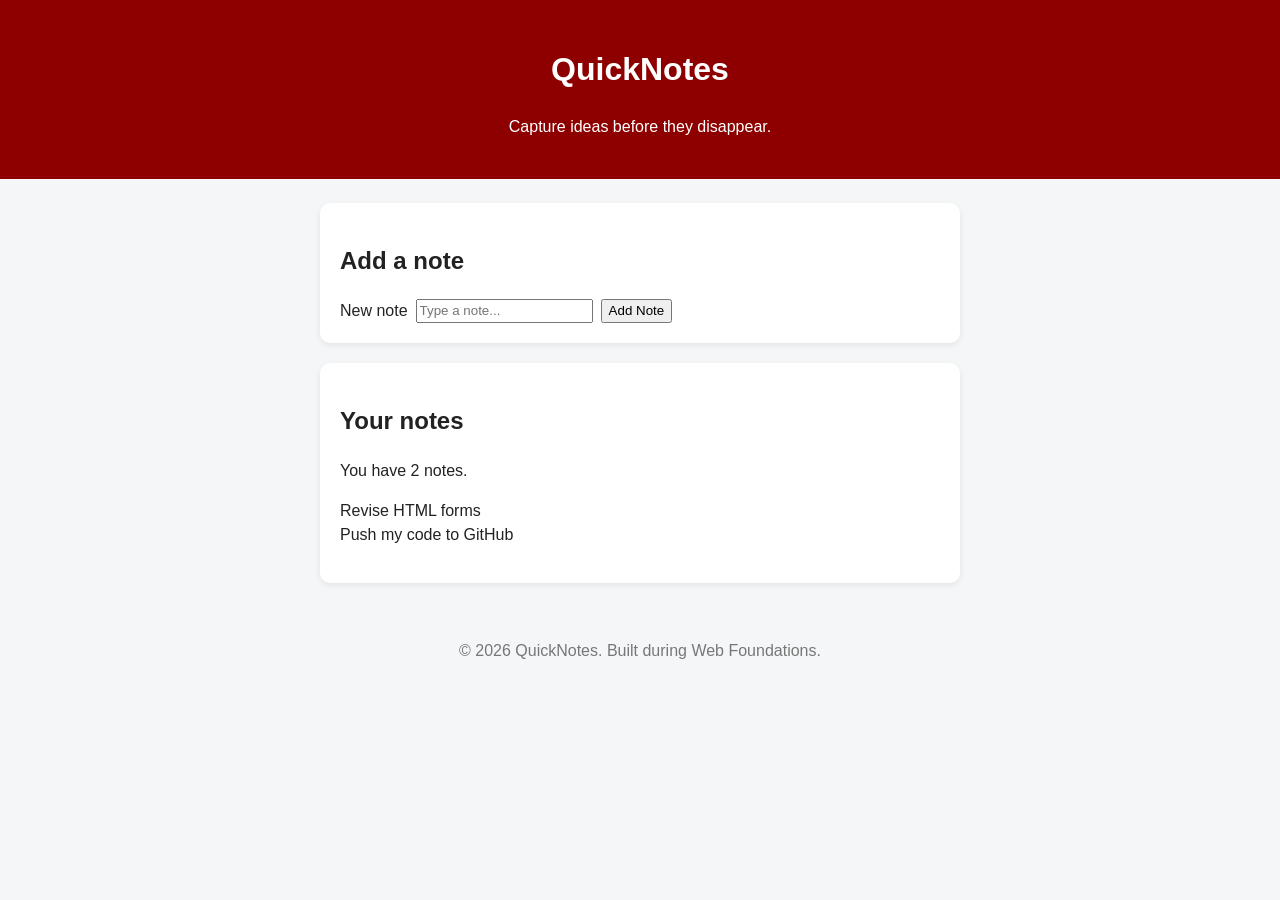
<file: Day One/index.html>
<!DOCTYPE html>
<html lang="en">
  <head>
    <meta charset="UTF-8" />
    <meta name="viewport" content="width=device-width, initial-scale=1.0" />
    <link rel="stylesheet" href="style.css" />
    <title>QuickNotes</title>
  </head>
  <body>
    <header>
      <h1>QuickNotes</h1>
      <p>Capture ideas before they disappear.</p>
    </header>
 
    <main>
      <section>
        <h2>Add a note</h2>
        <form id="note-form">
          <label for="note-input">New note</label>
          <input type="text" id="note-input" placeholder="Type a note..." />
          <button type="submit">Add Note</button>
        </form>
      </section>
 
      <section>
        <h2>Your notes</h2>
        <p id="note-count">You have 2 notes.</p>
        <ul id="notes-list">
          <li>Revise HTML forms</li>
          <li>Push my code to GitHub</li>
        </ul>
      </section>
    </main>
 
    <footer>
      <p>&copy; 2026 QuickNotes. Built during Web Foundations.</p>
    </footer>
  </body>
</html>
</file>
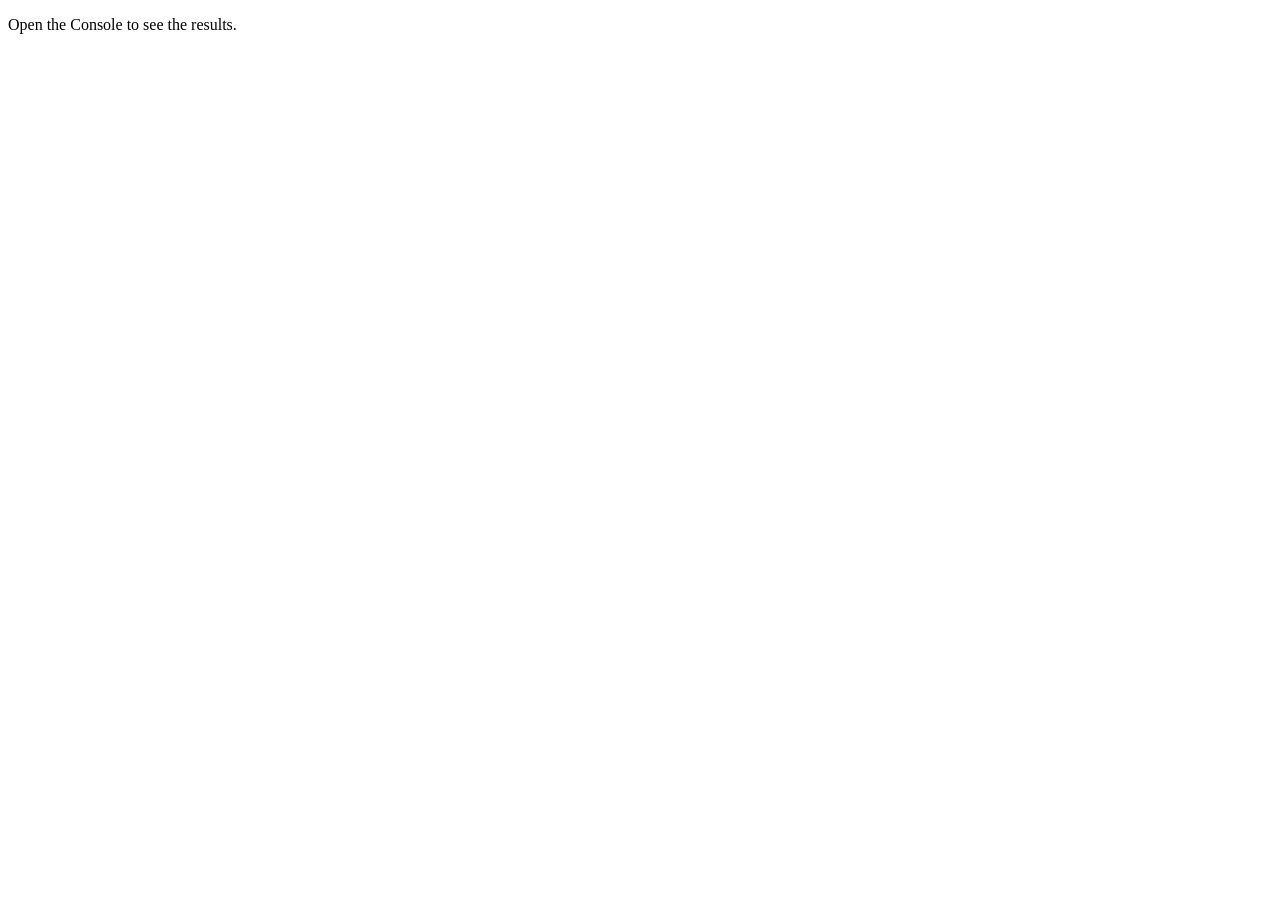
<file: Day 3/script.html>
<!DOCTYPE html>
<html lang="en">
<head>
    <meta charset="UTF-8">
    <meta name="viewport" content="width=device-width, initial-scale=1.0">
    <title>Notes Toolkit</title>
    <script src="script.js" defer></script>
</head>
<body>

    <p>Open the Console to see the results.</p>

</body>
</html>
</file>
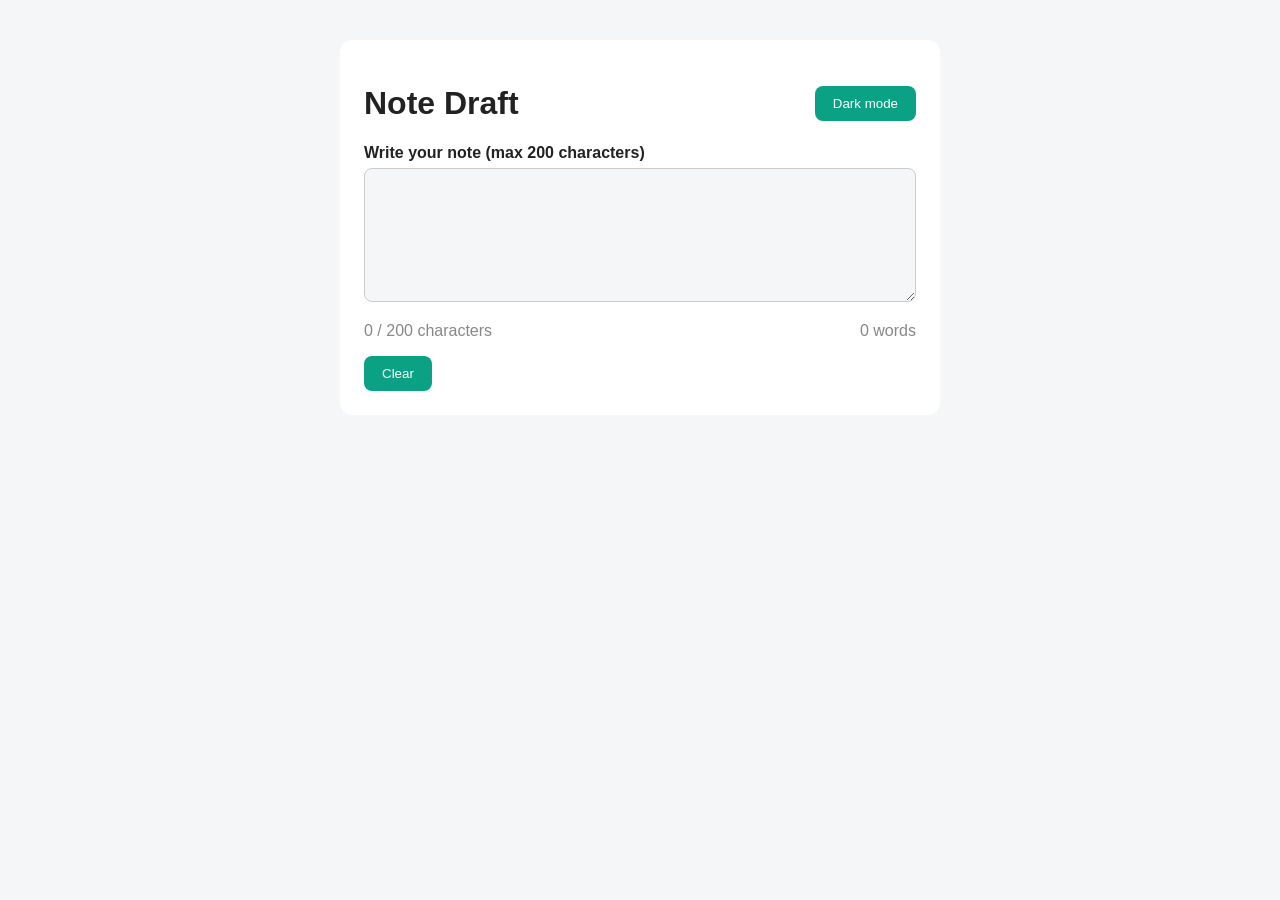
<file: Day 4/index4.html>
<!DOCTYPE html>
<html lang="en">
  <head>
    <meta charset="UTF-8" />
    <meta name="viewport" content="width=device-width, initial-scale=1.0" />
    <title>Note Draft</title>
    <link rel="stylesheet" href="style4.css" />
    <script src="script4.js" defer></script>
  </head>
  <body>
    <main>
      <div class="top-bar">
        <h1>Note Draft</h1>
        <button type="button" id="theme-toggle">Dark mode</button>
      </div>
 
      <label for="note-text">Write your note (max 200 characters)</label>
      <textarea id="note-text" rows="6"></textarea>
 
      <div class="counters">
        <p id="char-count">0 / 200 characters</p>
        <p id="word-count">0 words</p>
      </div>
 
      <button type="button" id="clear-btn">Clear</button>
    </main>
  </body>
</html>
</file>
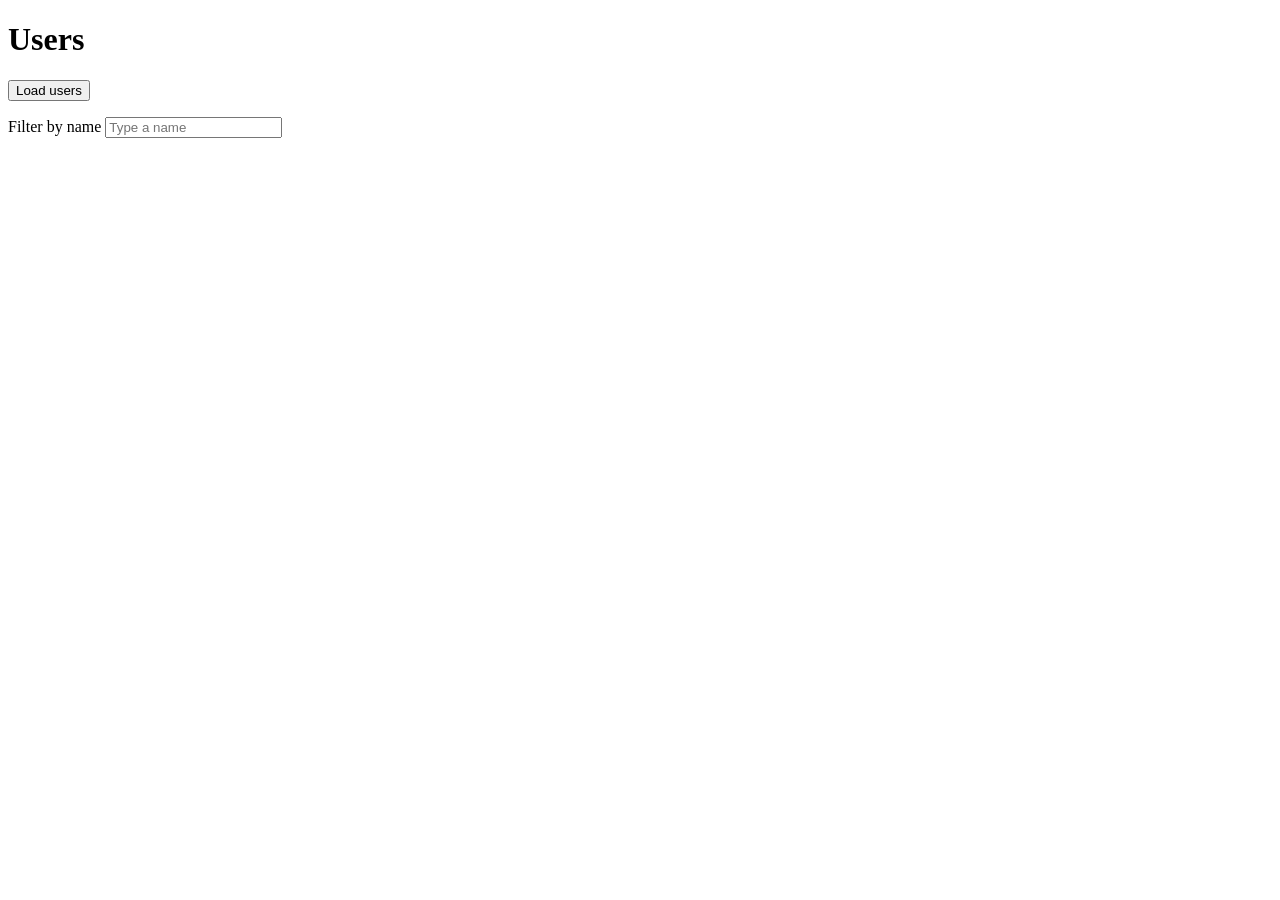
<file: Day 5/index5.html>
<!DOCTYPE html>
<html lang="en">
<head>
  <meta charset="UTF-8">
  <meta name="viewport" content="width=device-width, initial-scale=1.0">
  <title>Day 5 - Users</title>
  <script src="script5.js" defer></script>
</head>
<body>
  <h1>Users</h1>

  <button id="load-users" type="button">Load users</button>

  <p>
    <label for="filter-input">Filter by name</label>
    <input id="filter-input" type="text" placeholder="Type a name">
  </p>

  <p id="status"></p>

  <ul id="users-list"></ul>
</body>
</html>
</file>
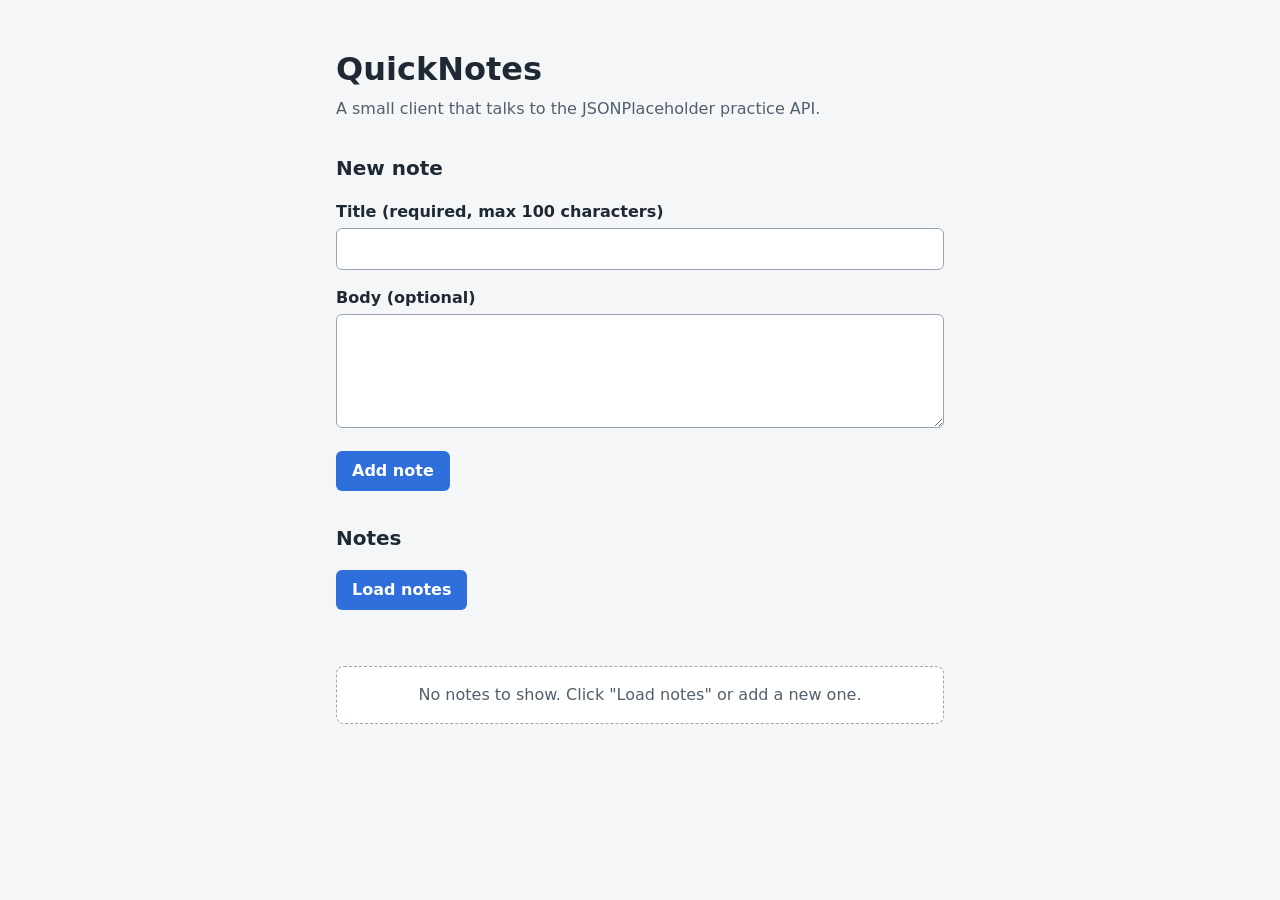
<file: Project 2/index7.html>
<!DOCTYPE html>
<html lang="en">
<head>
  <meta charset="UTF-8">
  <meta name="viewport" content="width=device-width, initial-scale=1.0">
  <title>QuickNotes API Client</title>
  <link rel="stylesheet" href="Style7.css">
  <script src="API.js" defer></script>
</head>
<body>
  <main>
    <h1>QuickNotes</h1>
    <p class="intro">A small client that talks to the JSONPlaceholder practice API.</p>

    <section aria-labelledby="new-note-heading">
      <h2 id="new-note-heading">New note</h2>
      <form id="note-form">
        <div class="field">
          <label for="title-input">Title (required, max 100 characters)</label>
          <input id="title-input" type="text" autocomplete="off">
        </div>

        <div class="field">
          <label for="body-input">Body (optional)</label>
          <textarea id="body-input" rows="4"></textarea>
        </div>

        <button id="submit-btn" type="submit">Add note</button>
      </form>
    </section>

    <section aria-labelledby="notes-heading">
      <h2 id="notes-heading">Notes</h2>
      <button id="load-btn" type="button">Load notes</button>

      <p id="status" role="status" aria-live="polite"></p>

      <ul id="notes-list"></ul>
    </section>
  </main>
</body>
</html>
</file>
<file: Day One/style.css>
body {
  margin: 0;
  font-family: "Segoe UI", Arial, sans-serif;
  background-color: #f4f6f8;
  color: #222;
  line-height: 1.5;
}

header {
  background-color: #8e0000;
  color: white;
  text-align: center;
  padding: 24px 16px;
}

main {
  max-width: 640px;
  margin: 24px auto; 
  padding: 0 16px;
}

section {
  background: white;
  padding: 20px;
  border-radius: 10px;
  margin-bottom: 20px;
  box-shadow: 0 2px 6px rgba(0, 0, 0, 0.08);
}

#note-form {
  display: flex;
  gap: 8px;
  flex-wrap: wrap;
}

#notes-list {
  list-style: none;
  padding: 0;
}
 
.note {
  background-color: #fffbe6;
  border-left: 4px solid #0ba184;
  padding: 12px 16px;
  margin-bottom: 10px;
  border-radius: 6px;
}

footer {
  text-align: center;
  color: #777;
  padding: 16px;
}
</file>
<file: Day 4/style4.css>
:root {
  --bg: #f4f6f8;
  --card: #ffffff;
  --text: #222222;
  --border: #cccccc;
  --accent: #0ba184;
}
 
body.dark {
  --bg: #121212;
  --card: #1e1e1e;
  --text: #eeeeee;
  --border: #444444;
  --accent: #34d3b1;
}
 
*,
*::before,
*::after {
  box-sizing: border-box;
}
 
body {
  margin: 0;
  font-family: "Segoe UI", Arial, sans-serif;
  background: var(--bg);
  color: var(--text);
  transition: background 0.3s ease, color 0.3s ease;
}
 
main {
  max-width: 600px;
  margin: 40px auto;
  padding: 24px;
  background: var(--card);
  border-radius: 12px;
}
 
.top-bar {
  display: flex;
  justify-content: space-between;
  align-items: center;
}
 
label {
  display: block;
  font-weight: bold;
  margin-bottom: 6px;
}
 
textarea {
  width: 100%;
  padding: 12px;
  border: 1px solid var(--border);
  border-radius: 8px;
  background: var(--bg);
  color: var(--text);
  font: inherit;
}
 
.counters {
  display: flex;
  justify-content: space-between;
  color: #888;
}
 
.warning {
  color: #d97706;
}
 
.over {
  color: #b91c1c;
  font-weight: bold;
}
 
button {
  background: var(--accent);
  color: white;
  border: none;
  padding: 10px 18px;
  border-radius: 8px;
  cursor: pointer;
}
</file>
<file: Project 2/Style7.css>
* {
  box-sizing: border-box;
}

body {
  margin: 0;
  font-family: system-ui, -apple-system, "Segoe UI", Roboto, Arial, sans-serif;
  line-height: 1.5;
  color: #1f2933;
  background: #f4f6f8;
}

main {
  max-width: 640px;
  margin: 0 auto;
  padding: 24px 16px 48px;
}

h1 {
  margin-bottom: 4px;
}

h2 {
  margin-top: 32px;
  font-size: 1.25rem;
}

.intro {
  margin-top: 0;
  color: #52606d;
}

/* Form */

.field {
  margin-bottom: 16px;
}

label {
  display: block;
  margin-bottom: 4px;
  font-weight: 600;
}

input[type="text"],
textarea {
  width: 100%;
  padding: 8px 10px;
  font: inherit;
  border: 1px solid #9aa5b1;
  border-radius: 6px;
  background: #ffffff;
}

input[type="text"]:focus,
textarea:focus,
button:focus-visible {
  outline: 3px solid #7cb3f5;
  outline-offset: 1px;
}

/* Buttons */

button {
  padding: 8px 16px;
  font: inherit;
  font-weight: 600;
  color: #ffffff;
  background: #2f6fdb;
  border: none;
  border-radius: 6px;
  cursor: pointer;
}

button:hover:not(:disabled) {
  background: #2459b3;
}

button:disabled {
  background: #9aa5b1;
  cursor: not-allowed;
}

.delete-btn {
  padding: 4px 12px;
  background: #c0392b;
}

.delete-btn:hover:not(:disabled) {
  background: #992d22;
}

/* Status messages */

#status {
  min-height: 1.5em;
  margin: 16px 0;
  padding: 0;
}

.status-loading,
.status-success,
.status-error {
  padding: 10px 12px;
  border-radius: 6px;
  border-left: 5px solid;
}

.status-loading {
  color: #1c4a8a;
  background: #e8f0fb;
  border-color: #2f6fdb;
}

.status-success {
  color: #1e6b34;
  background: #e6f4ea;
  border-color: #2e9e4f;
}

.status-error {
  color: #9b1c1c;
  background: #fdecea;
  border-color: #c0392b;
}

/* Notes list */

#notes-list {
  list-style: none;
  margin: 0;
  padding: 0;
}

.note {
  margin-bottom: 12px;
  padding: 12px 16px;
  background: #ffffff;
  border: 1px solid #d9e0e6;
  border-radius: 8px;
}

.note h3 {
  margin: 0 0 4px;
  font-size: 1.05rem;
}

.note p {
  margin: 0 0 10px;
  white-space: pre-line;
}

.empty {
  padding: 16px;
  color: #52606d;
  text-align: center;
  background: #ffffff;
  border: 1px dashed #9aa5b1;
  border-radius: 8px;
}
</file>
